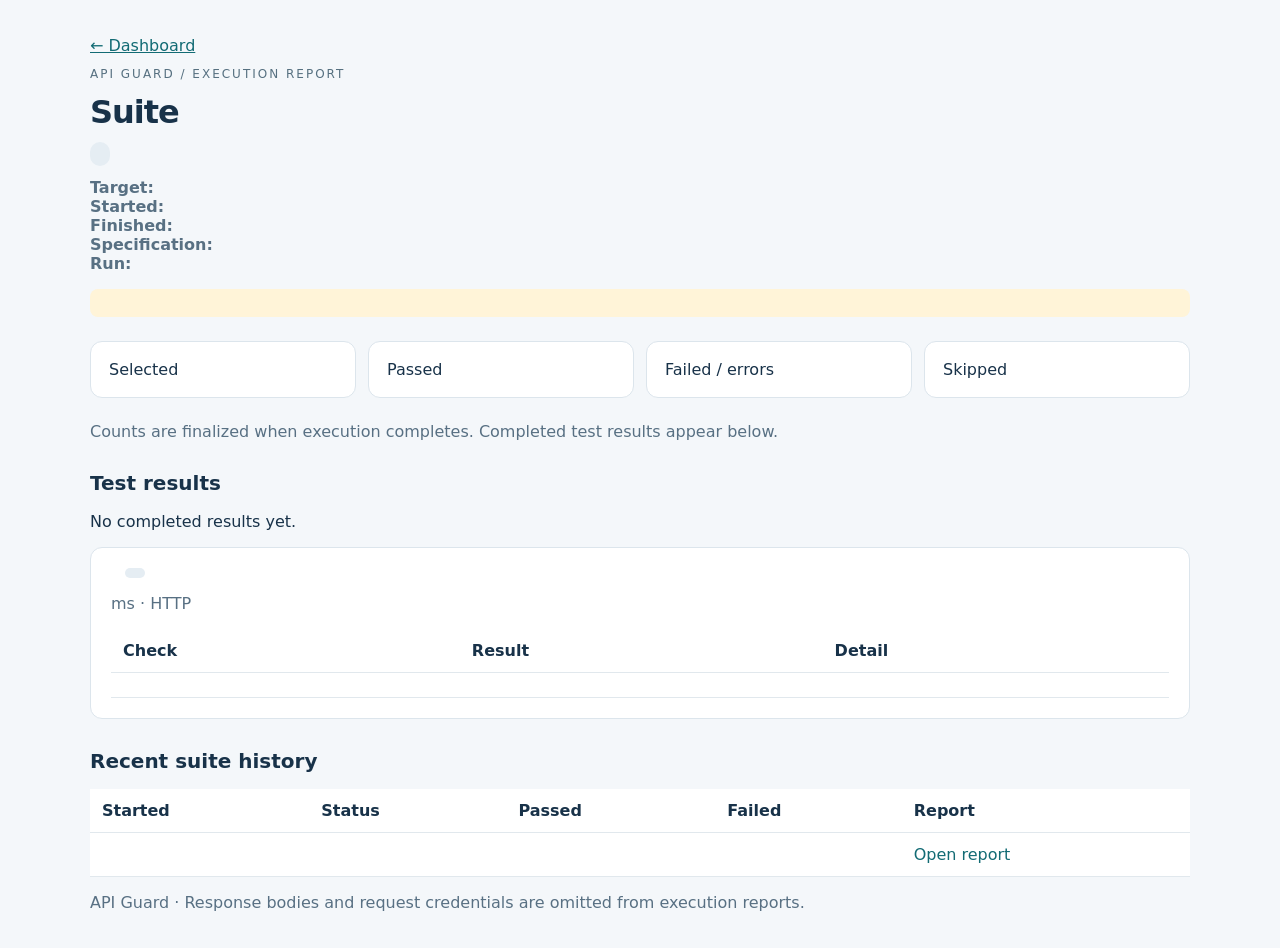
<file: src/main/resources/templates/report.html>
<!doctype html>
<html lang="en" xmlns:th="http://www.thymeleaf.org">
  <head>
    <meta charset="UTF-8" />
    <meta name="viewport" content="width=device-width,initial-scale=1" />
    <title th:text="'API Guard · ' + ${run.suiteName}">Regression report</title>
    <style>
      :root {
        font-family: system-ui, sans-serif;
        color: #183249;
        background: #f4f7fa;
      }
      body {
        max-width: 1100px;
        margin: 36px auto;
        padding: 0 24px;
      }
      a {
        color: #126b74;
      }
      h1 {
        font-size: 32px;
        letter-spacing: -1px;
        margin: 12px 0;
      }
      h2 {
        font-size: 20px;
        margin-top: 30px;
      }
      .eyebrow {
        color: #567080;
        font-size: 12px;
        text-transform: uppercase;
        letter-spacing: 2px;
      }
      .meta {
        color: #587083;
        overflow-wrap: anywhere;
      }
      .metrics {
        display: flex;
        gap: 12px;
        flex-wrap: wrap;
        margin: 24px 0;
      }
      .metric {
        background: white;
        border: 1px solid #dce5ec;
        border-radius: 12px;
        padding: 18px;
        flex: 1;
        min-width: 100px;
      }
      .metric strong {
        font-size: 28px;
        display: block;
      }
      .badge {
        font-size: 12px;
        font-weight: 700;
        border-radius: 20px;
        background: #e5edf3;
        padding: 5px 10px;
        white-space: nowrap;
      }
      .PASSED {
        color: #137750;
        background: #dff4e9;
      }
      .FAILED,
      .ERROR,
      .INTERRUPTED {
        color: #a62d39;
        background: #fbe7e9;
      }
      .SKIPPED {
        color: #7b5c16;
        background: #faf0d5;
      }
      article {
        border: 1px solid #dce5ec;
        border-radius: 12px;
        padding: 20px;
        background: white;
        margin: 14px 0;
      }
      article h3 {
        display: flex;
        gap: 14px;
        align-items: center;
        flex-wrap: wrap;
        margin: 0 0 12px;
      }
      table {
        width: 100%;
        border-collapse: collapse;
        background: white;
      }
      td,
      th {
        padding: 12px;
        text-align: left;
        border-bottom: 1px solid #e1e8ed;
      }
      code {
        overflow-wrap: anywhere;
      }
      .fail {
        color: #a62d39;
      }
      .pass {
        color: #137750;
      }
      .note {
        background: #fff4d8;
        padding: 14px;
        border-radius: 8px;
      }
      @media print {
        body {
          margin: 0;
          background: white;
        }
        a {
          color: inherit;
        }
        article {
          break-inside: avoid;
        }
        .nav {
          display: none;
        }
      }
    </style>
  </head>
  <body>
    <a class="nav" href="/">← Dashboard</a>
    <p class="eyebrow">API Guard / execution report</p>
    <h1 th:text="${run.suiteName}">Suite</h1>
    <span
      class="badge"
      th:classappend="${run.status}"
      th:text="${run.status}"
    ></span>
    <p class="meta">
      <strong>Target:</strong> <span th:text="${run.baseUrl}"></span
      ><br /><strong>Started:</strong> <span th:text="${run.createdAt}"></span
      ><br /><strong>Finished:</strong>
      <span
        th:text="${run.finishedAt ?: 'Still running — refresh to update'}"
      ></span
      ><br /><strong>Specification:</strong>
      <span th:text="${run.specId}"></span><br /><strong>Run:</strong>
      <span th:text="${run.id}"></span>
    </p>
    <p class="note" th:if="${run.error}" th:text="${run.error}"></p>
    <div class="metrics">
      <div class="metric">Selected<strong th:text="${run.total}"></strong></div>
      <div class="metric">Passed<strong th:text="${run.passed}"></strong></div>
      <div class="metric">
        Failed / errors<strong th:text="${run.failed}"></strong>
      </div>
      <div class="metric">
        Skipped<strong th:text="${run.skipped}"></strong>
      </div>
    </div>
    <p class="meta" th:if="${run.finishedAt == null}">
      Counts are finalized when execution completes. Completed test results
      appear below.
    </p>
    <h2>Test results</h2>
    <p th:if="${results.isEmpty()}">No completed results yet.</p>
    <article th:each="result : ${results}">
      <h3>
        <code th:text="${result.operation}"></code
        ><span
          class="badge"
          th:classappend="${result.status}"
          th:text="${result.status}"
        ></span>
      </h3>
      <p class="meta">
        <span th:text="${result.latencyMs}"></span> ms · HTTP
        <span th:text="${result.actualStatus ?: '—'}"></span>
      </p>
      <p th:if="${result.error}" th:text="${result.error}"></p>
      <table th:unless="${result.checks.isEmpty()}">
        <thead>
          <tr>
            <th>Check</th>
            <th>Result</th>
            <th>Detail</th>
          </tr>
        </thead>
        <tbody>
          <tr th:each="check : ${result.checks}">
            <td th:text="${check.name}"></td>
            <td
              th:class="${check.passed ? 'pass' : 'fail'}"
              th:text="${check.passed ? 'PASS' : 'FAIL'}"
            ></td>
            <td th:text="${check.detail}"></td>
          </tr>
        </tbody>
      </table>
    </article>
    <h2>Recent suite history</h2>
    <table>
      <thead>
        <tr>
          <th>Started</th>
          <th>Status</th>
          <th>Passed</th>
          <th>Failed</th>
          <th>Report</th>
        </tr>
      </thead>
      <tbody>
        <tr th:each="item : ${history}">
          <td th:text="${item.createdAt}"></td>
          <td th:text="${item.status}"></td>
          <td th:text="${item.passed}"></td>
          <td th:text="${item.failed}"></td>
          <td><a th:href="@{/reports/{id}(id=${item.id})}">Open report</a></td>
        </tr>
      </tbody>
    </table>
    <p class="meta">
      API Guard · Response bodies and request credentials are omitted from
      execution reports.
    </p>
  </body>
</html>
</file>
